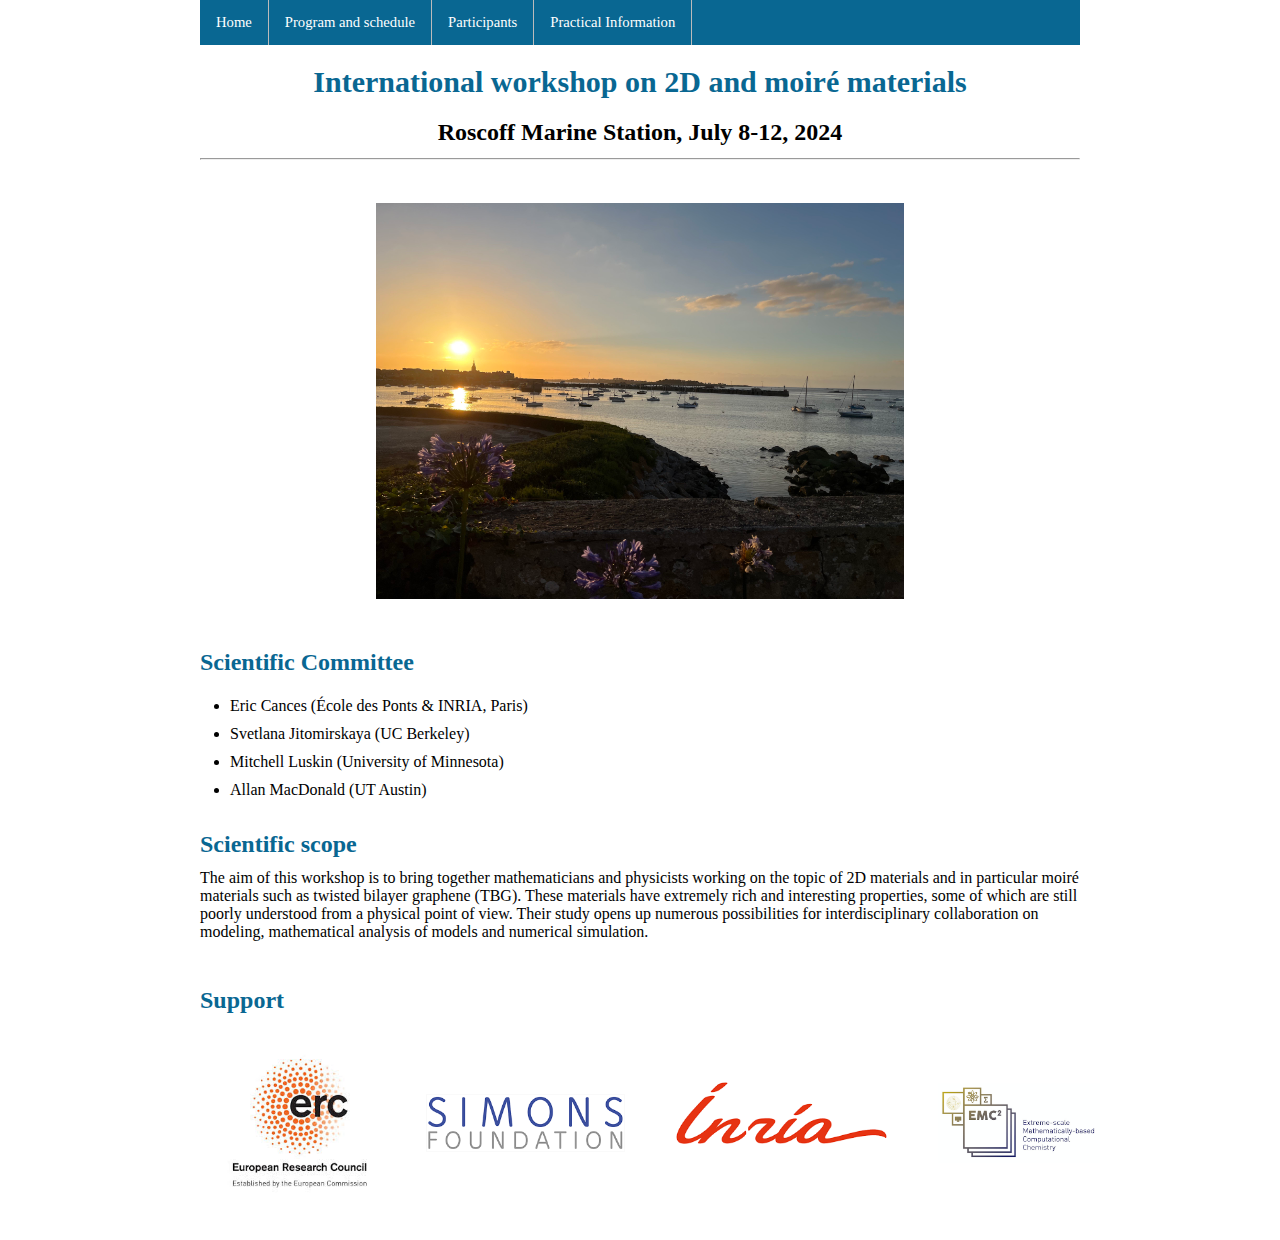
<file: index.html>
<!DOCTYPE html>
<html>
<head>
	<meta http-equiv="Content-Type" content="text/html"; charset="utf-8" />
	<title>Roscoff_2024</title>
	<link rel="stylesheet" href="style.css" type="text/css" media="screen" />
</head>

<body>
	
	<nav>
		<ul>
			<li><a href="index.html">Home</a></li>
            <li><a href="program.html">Program and schedule</a></li>
			<li><a href="speakers.html">Participants</a></li>
			<li><a href="information.html">Practical Information</a></li>
		</ul>
	</nav>
	
	
	<header>
		<h1>International workshop on 2D and moiré materials </h2>
		<h2>Roscoff Marine Station, July 8-12, 2024
		<hr>
	</header>
	
	<!-- *ARTICLE* -->
	<section>

		
<br>

		
		<img src="Images/Roscoff.jpg" alt="Image of Roscoff">
		
<br>
		
		<h1> Scientific Committee</h1>
		
		<ul>
			<li> Eric Cances (École des Ponts & INRIA, Paris) </li>
			<li> Svetlana Jitomirskaya (UC Berkeley) </li>
			<li> Mitchell Luskin (University of Minnesota) </li>
			<li> Allan MacDonald (UT Austin) </li>
		</ul>
		
		
		
		<h1> Scientific scope</h1>		
		<p>

The aim of this workshop is to bring together mathematicians and physicists working on the topic of 2D materials and in particular moiré materials such as twisted bilayer graphene (TBG). These materials have extremely rich and interesting properties, some of which are still poorly understood from a physical point of view. Their study opens up numerous possibilities for interdisciplinary collaboration on modeling, mathematical analysis of models and numerical simulation.

		</p>
	
<br>	
		
		<h1>Support</h1>
		<table>
			<tbody>
				<tr>
					<td>
							<img src="Images/logo_ERC.jpg" alt="ERC" height=150>
					</td>
					<td>
							<img src="Images/logo_Simons.png" alt="Simons" height=100>
						</a>
					</td>
				
					<td>
							<img src="Images/logo_Inria.png" alt="Inria" height=100>
					</td>
					<td>
							<img src="Images/logo_EMC2_ERC.png" alt="EMC2" height=80>
						</a>
				</tr>
			</tbody>
		</table>
		
	</section>
</body>
</html>
</file>
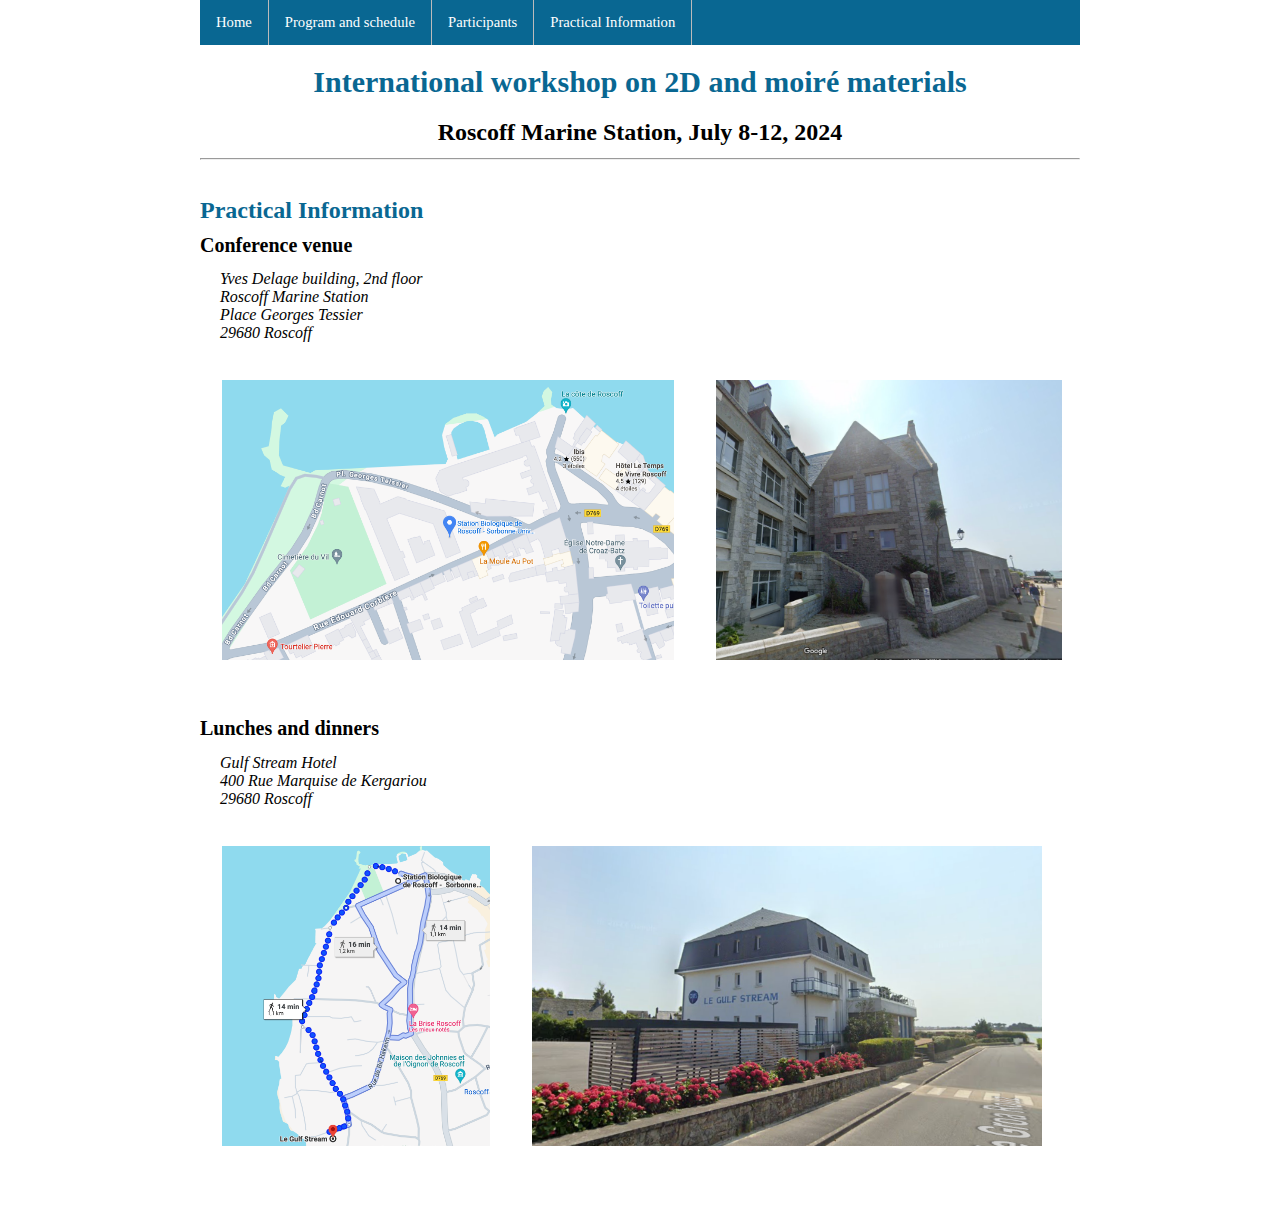
<file: information.html>
<!DOCTYPE html>
<html>
<head>
    <meta http-equiv="Content-Type" content="text/html"; charset="utf-8" />
    <title>Roscoff_2024</title>
    <link rel="stylesheet" href="style.css" type="text/css" media="screen" />
</head>

<body>
    
 	<nav>
		<ul>
			<li><a href="index.html">Home</a></li>
            <li><a href="program.html">Program and schedule</a></li>
			<li><a href="speakers.html">Participants</a></li>
			<li><a href="information.html">Practical Information</a></li>
		</ul>
	</nav>
	
	
	<header>
		<h1>International workshop on 2D and moiré materials </h2>
		<h2>Roscoff Marine Station, July 8-12, 2024
		<hr>
	</header>
    
    <!-- *ARTICLE* -->
    <section>
        
        
        <h1>Practical Information</h1>

     
        
        <h2>Conference venue</h2>
        
        <p>
            <address>
                Yves Delage building, 2nd floor <br>
                Roscoff Marine Station <br>
		Place Georges Tessier <br>
                 29680 Roscoff  <br>
            </address>
        </p>

        <p>
          



<table>
			<tbody>
				<tr>
					
					<td>
							<img src="Images/Marine_Station_1.png" alt="Yves Delage" height=280>
				</td> 
<td>
							<img src="Images/Yves_Delage.png" alt="Yves Delage" height=280>
					</td>
				
				</tr>
			</tbody>
		</table>



         <h2>Lunches and dinners </h2>
        
     <p>
            <address>
                Gulf Stream Hotel <br>
		400 Rue Marquise de Kergariou  <br>
 		29680 Roscoff <br>
            </address>
        </p>


<table>
			<tbody>
				<tr>
					<td>
							<img src="Images/SB_GS.png" alt="Yves Delage" height=300>
					</td>
					<td>
							<img src="Images/Gulf_Stream.png" alt="Yves Delage" height=300>
					</td>
				
				</tr>
			</tbody>
		</table>

    </section>

    <footer>
    </footer>
</body>
</html>
</file>
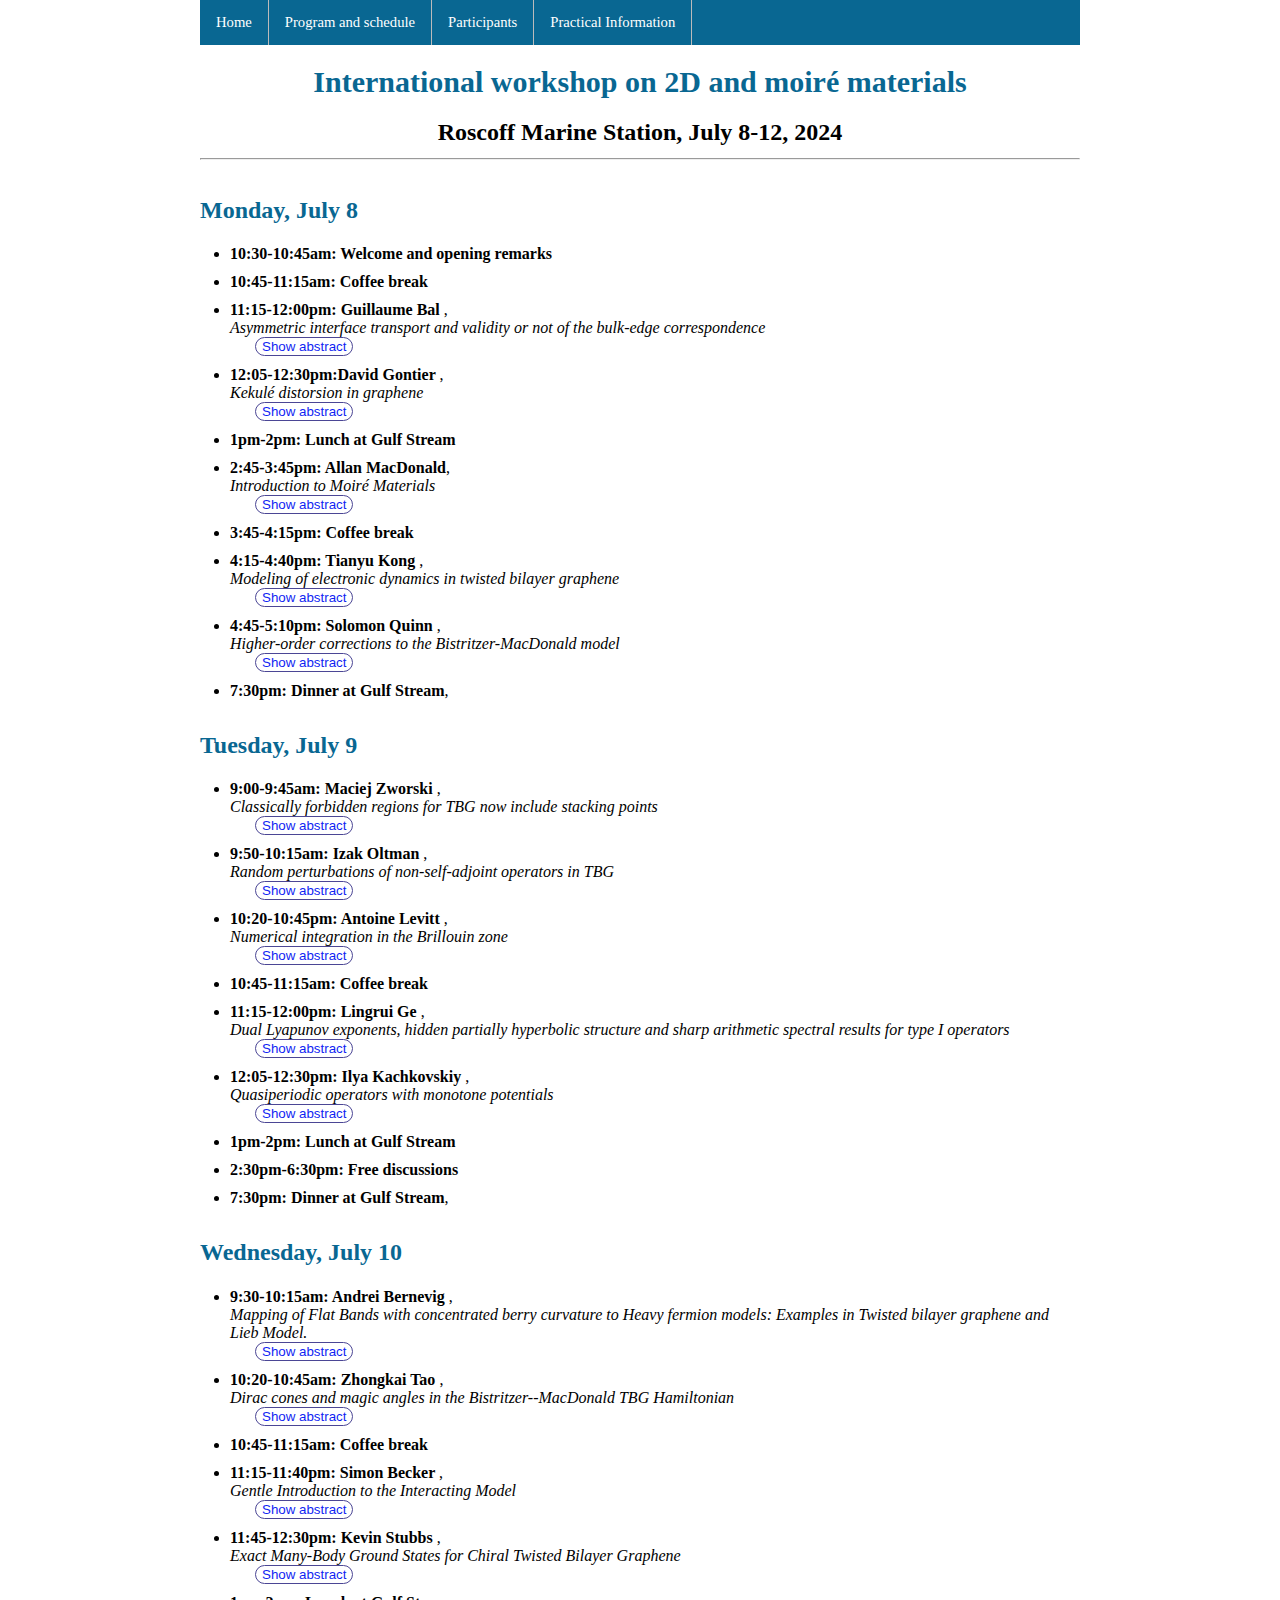
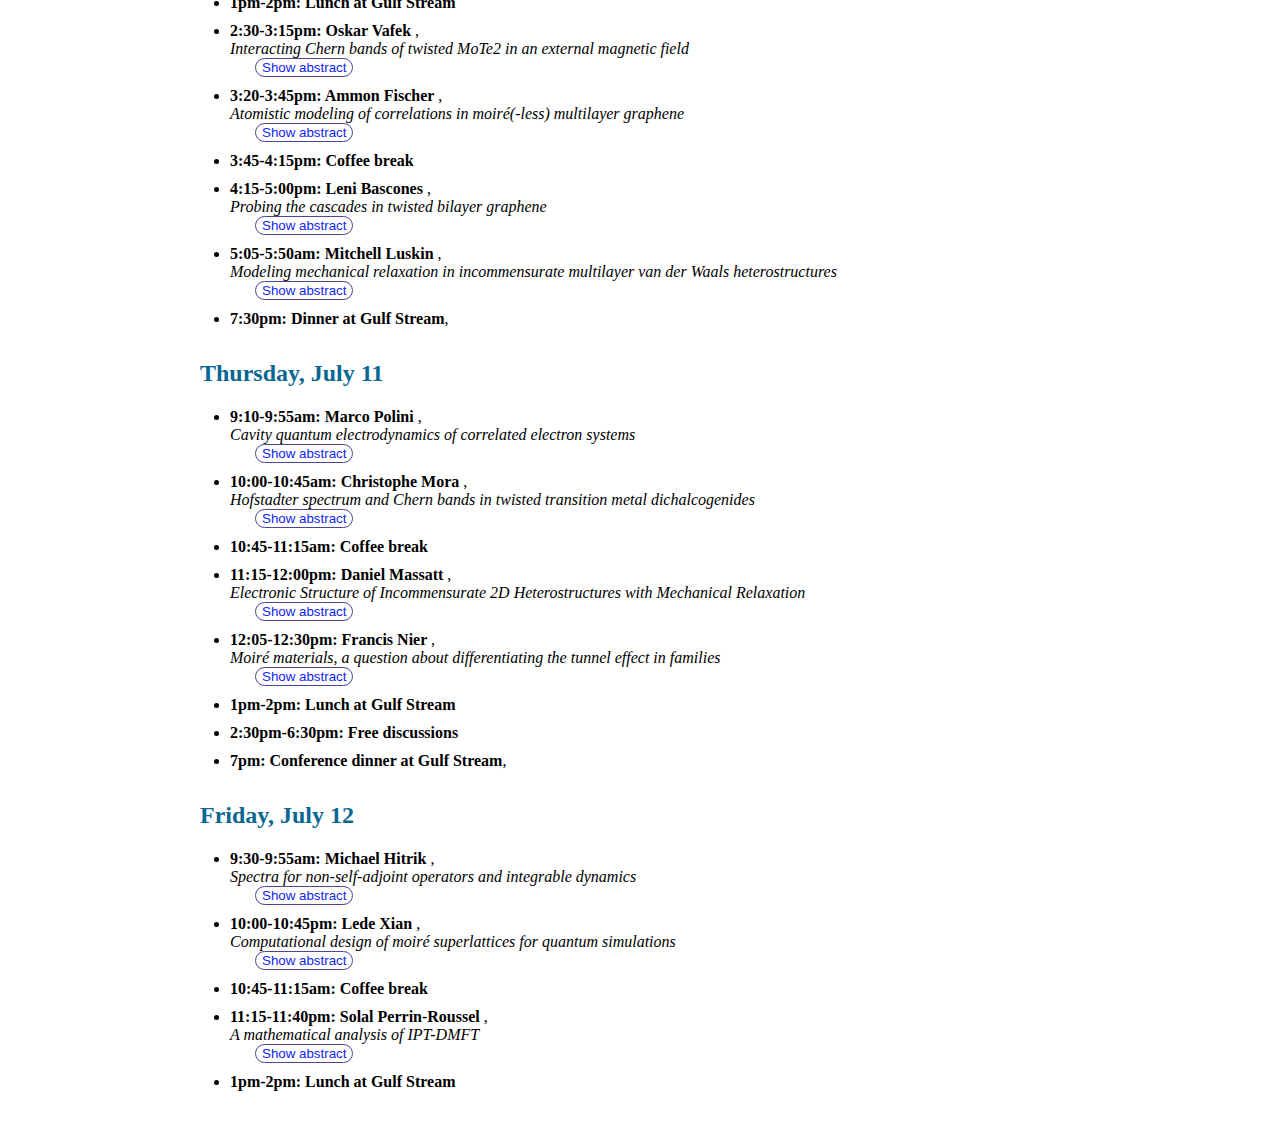
<file: program.html>
<!DOCTYPE html>
<html>
<head>
	<meta http-equiv="Content-Type" content="text/html"; charset="utf-8" />
	<title>Roscoff_2024</title>
	<link rel="stylesheet" href="style.css" type="text/css" media="screen" />
</head>

<body>
	
	<nav>
		<ul>
			<li><a href="index.html">Home</a></li>
            <li><a href="program.html">Program and schedule</a></li>
			<li><a href="speakers.html">Participants</a></li>
			<li><a href="information.html">Practical Information</a></li>
		</ul>
	</nav>
	
	
	<header>
		<h1>International workshop on 2D and moiré materials </h2>
		<h2>Roscoff Marine Station, July 8-12, 2024
		<hr>
	</header>

	
	<!-- *ARTICLE* -->
	<section>
		
		<h1>Monday, July 8 </h1>
		
        <ul>









            <li> <strong> 10:30-10:45am: Welcome and opening remarks </strong> 
                <br>
            </li>
	<li> <strong> 10:45-11:15am: Coffee break </strong> 
                <br>
            </li>
            <li> 
                <strong> 11:15-12:00pm: Guillaume Bal </strong>,
                <br>
                <em>Asymmetric interface transport and validity or not of the bulk-edge correspondence</em>
                <br>
                <input class="spoilerbutton_abstract" type="button" value="Show abstract" onclick="this.value=this.value=='Show abstract'?'Hide abstract':'Show abstract';">
                <div class="abstract">
Topological insulators are systems whose phase affords a topological origin. They find a growing number of applications in e.g., electronics, photonics, and the geophysical sciences. A characteristic feature of such systems is the surprising robustness to perturbation of the asymmetric transport observed along interfaces separating topologically distinct insulating bulks. This talk reviews a classification of partial differential operators and establishes a bulk-edge correspondence (BEC), which relates the quantized interface transport to the easy-to-compute index of a Fredholm operator naturally associated to the insulating bulks. While the BEC applies to general elliptic systems, we show that it fails for a specific (non-elliptic) hydrodynamic model of equatorial waves. In fact, we demonstrate that the BEC might be arbitrarily violated when a Coriolis force parameter admits discontinuities.
                </div>
            </li>
            <!-------------------------------------------->
            <li> 
                <strong> 12:05-12:30pm:David Gontier    </strong>,
                <br>
                <em> Kekulé distorsion in graphene </em>
                <br>
                <input class="spoilerbutton_abstract" type="button" value="Show abstract" onclick="this.value=this.value=='Show abstract'?'Hide abstract':'Show abstract';">
                <div class="abstract">
In this talk, we review what is known about spontaneous deformation of graphene, also called Kekulé distorsion. A result by Frank/Lieb [PRL 2011] shows that, for general Hubbard models, at most three Carbon-Carbon lengths can appear in distorted graphene. We prove that, for the simple Peierls-SSH model, two of these lengths are, actually, equal. This validates one of Kekule prediction ("Kekule-O?). This is joint work with Éric Séré and Thaddeus Roussigné.
                </div>
            </li>
            <!-------------------------------------------->
            <li> 
                <strong>1pm-2pm: Lunch at Gulf Stream </strong>
                <br>
            </li>
            <!-------------------------------------------->
            <!-------------------------------------------->

            <li> 
                <strong>2:45-3:45pm: Allan MacDonald</strong>,
                <br>
                <em> Introduction to Moiré Materials  </em>
                <br>
                <input class="spoilerbutton_abstract" type="button" value="Show abstract" onclick="this.value=this.value=='Show abstract'?'Hide abstract':'Show abstract';">
                <div class="abstract">
Semiconductor or semimetal two-dimensional material multilayers with moiré patterns are accurately described over a limited range of energy by periodic effective Hamiltonians and act like artificial crystals with lattice constants on the 10 nm scale.  These systems have become known as moiré materials.  To date, the most frequently studied moiré materials  have been formed in graphene or transition metal dichalcogenide two-dimensional materials.  I will briefly discuss some of the most interesting properties of known moiré materials, for example the surprising appearance of nearly flat bands in graphene multilayers and of the fractional quantum anomalous Hall effect in TMD bilayers, and attempt to identify some topics that deserve more attention.  Finally, I will discuss `rules’ for the construction of moiré material Hamiltonians and the potential development of new moiré material platforms. 
                </div>
            </li>

	<li> <strong> 3:45-4:15pm: Coffee break </strong> 
                <br>

            <!--------------------------------------->
            <li> 
                <strong>4:15-4:40pm: Tianyu Kong </strong>,
                <br>
                <em>Modeling of electronic dynamics in twisted bilayer graphene </em>
                <br>
                <input class="spoilerbutton_abstract" type="button" value="Show abstract" onclick="this.value=this.value=='Show abstract'?'Hide abstract':'Show abstract';">
                <div class="abstract">
We consider the problem of numerically computing the quantum dynamics of an electron in twisted bilayer graphene. The challenge is that atomic-scale models of the dynamics are aperiodic for generic twist angles because of the incommensurability of the layers. The Bistritzer-MacDonald PDE model, which is periodic with respect to the bilayer?s moire pattern, has recently been shown to rigorously describe these dynamics in a parameter regime. In this talk, we first prove that the dynamics of the tight-binding model of incommensurate twisted bilayer graphene can be approximated by computations on finite domains. The main ingredient of this proof is a speed of propagation estimate proved using Combes-Thomas estimates. We then provide extensive numerical computations which clarify the range of validity of the Bistritzer-MacDonald model.
                </div>
            </li>



             <li> 
                <strong>4:45-5:10pm: Solomon Quinn </strong>,
                <br>
                <em>Higher-order corrections to the Bistritzer-MacDonald model </em>
                <br>
                <input class="spoilerbutton_abstract" type="button" value="Show abstract" onclick="this.value=this.value=='Show abstract'?'Hide abstract':'Show abstract';">
                <div class="abstract">
The first-order continuum model proposed by Bistritzer and MacDonald in 2011 accurately describes the electronic properties of twisted bilayer graphene at small twist angles. In this talk, we discuss extensions of the Bistritzer-MacDonald (BM) model to higher-order partial differential equations in the form of a systematic multiple-scales expansion. We show that the solution of these PDEs accurately approximates the corresponding tight-binding wave function under a natural choice of parameters and given initial conditions that are spectrally localized to the monolayer Dirac points. Symmetries of the higher-order models will also be discussed. This work builds on the 2023 JMP paper by Watson, Kong, MacDonald, and Luskin, which rigorously established the validity of the (first-order) BM model.
                </div>
            </li>

            <!-------------------------------------------->

            <li> 
                <strong>7:30pm: Dinner at Gulf Stream</strong>,
                <br>
            </li>

            <!------------------------------->


        </ul>





        <!-------------------------------------------
        ********************************************
        ---------------------------------------------->

		
		<h1>Tuesday, July 9</h1>
        <ul>




           
            <li> 
                <strong>9:00-9:45am: Maciej Zworski   </strong>,
                <br>
                <em>Classically forbidden regions for TBG now include stacking points</em>
                <br>
                <input class="spoilerbutton_abstract" type="button" value="Show abstract" onclick="this.value=this.value=='Show abstract'?'Hide abstract':'Show abstract';">
                <div class="abstract">
We show exponential decay (as the angle of twisting goes to zero) of eigenstates (protected states + eigenstates at magic angles) in the chiral model of TBG near the hexagon spanned by the stacking
points. Near interior points of the edges it follows from general results (joint with M Hitrik) and based on the geometry of Poisson brackets (with a different proof recently provided by J Sjostrand). Near the stacking points (vertices of the hexagon) it follows from an analytic hypoellipticity argument based on the specific structure of the operator (joint work with Z Tao).
                </div>
            </li>

            <!-------------------------------------------->

     
           <li> 
                <strong>9:50-10:15am:  Izak Oltman </strong>,
                <br>
                <em> Random perturbations of non-self-adjoint operators in TBG </em>
                <br>
                <input class="spoilerbutton_abstract" type="button" value="Show abstract" onclick="this.value=this.value=='Show abstract'?'Hide abstract':'Show abstract';">
                <div class="abstract">
In this talk, I will briefly survey current results about random perturbations of non-self-adjoint operators arising in modeling twisted bilayer graphene. I will then present a general result about the spectral properties of random compact perturbations of Fredholm operators of index 0. This is joint work with Simon Becker and Martin Vogel.
                </div>
            </li>

      


        <li> 
            <strong>10:20-10:45pm:  Antoine Levitt  </strong>,
            <br>
            <em> Numerical integration in the Brillouin zone  </em>
            <br>
            <input class="spoilerbutton_abstract" type="button" value="Show abstract" onclick="this.value=this.value=='Show abstract'?'Hide abstract':'Show abstract';">
            <div class="abstract">
 I will review numerical methods for the computation of Brillouin zone integrals, focusing on a recently introduced Brillouin zone complex deformation, which allows for the direct computation, without regularization, of Green functions and resonances.
            </div>
        </li>

 
            <li> <strong> 10:45-11:15am: Coffee break </strong> 
                <br>
            </li>


        <li> 
            <strong>11:15-12:00pm: Lingrui Ge  </strong>,
            <br>
                <em>Dual Lyapunov exponents, hidden partially hyperbolic structure and sharp arithmetic spectral results for type I operators</em>
                <br>
                <input class="spoilerbutton_abstract" type="button" value="Show abstract" onclick="this.value=this.value=='Show abstract'?'Hide abstract':'Show abstract';">
                <div class="abstract">
We exploit various structures of dual cocycles and develop several new concepts and tools for the study of one-frequency quasiperiodic operators with analytic potentials. As applications we solve three long-standing arithmetic conjectures: the ten martini problem, sharp phase transition in frequency and absolute continuity of the integrated density of states for all frequencies for the entire class of type I operators. 
                </div>
            
            
        </li>
        <li> 
            <strong>12:05-12:30pm: Ilya Kachkovskiy </strong>,
            <br>
            <em>Quasiperiodic operators with monotone potentials </em>
            <br>
            <input class="spoilerbutton_abstract" type="button" value="Show abstract" onclick="this.value=this.value=='Show abstract'?'Hide abstract':'Show abstract';">
            <div class="abstract">
Quasiperiodic operators with monotone potentials can be considered as a natural generalization of the Maryland model. This talk addresses several recent and ongoing projects, in collaboration with S. Jitomirskaya, S. Krymskii, L. Parnovski, and R. Shterenberg, that include:
1) Sharp non-perturbative arithmetic phase transition between localization and singular continuous spectra in dimension one;
2) Localization in higher dimension using perturbative methods;
3) The geometry of the spectra of such operators.
The main focus of the talk will be the one-dimensional case, where the most complete results can be obtained.
            </div>
        </li>
        

        <!-------------------------------------------->
        <li> 
            <strong> 1pm-2pm: Lunch at Gulf Stream </strong>
            <br>
        </li>
        <!-------------------------------------------->
        <!-------------------------------------------->

        <li> 
            <strong> 2:30pm-6:30pm: Free discussions </strong>
<br>
        </li>

        <!------------------------------->

   
            <!-------------------------------------------->

            <li> 
                <strong>7:30pm: Dinner at Gulf Stream</strong>,
                <br>
            </li>

            <!------------------------------->


        </ul>


        <!-------------------------------------------
        ********************************************
        ---------------------------------------------->

		
		<h1>Wednesday, July 10</h1>
        <ul>




           
            <li> 
                <strong>9:30-10:15am: Andrei Bernevig  </strong>,
                <br>
                <em>Mapping of Flat Bands with concentrated berry curvature to Heavy fermion models: Examples in Twisted bilayer graphene and Lieb Model. </em>
                <br>
                <input class="spoilerbutton_abstract" type="button" value="Show abstract" onclick="this.value=this.value=='Show abstract'?'Hide abstract':'Show abstract';">
                <div class="abstract">
TBA
                </div>
            </li>

            <!-------------------------------------------->

            <li> 
                <strong>10:20-10:45am:  Zhongkai Tao </strong>,
                <br>
                <em>Dirac cones and magic angles in the Bistritzer--MacDonald TBG Hamiltonian </em>
                <br>
                <input class="spoilerbutton_abstract" type="button" value="Show abstract" onclick="this.value=this.value=='Show abstract'?'Hide abstract':'Show abstract';">
                <div class="abstract">
We demonstrate the generic existence of Dirac cones in the full Bistritzer--MacDonald Hamiltonian for twisted bilayer graphene. Its complementary set, when Dirac cones are absent, is the set of magic angles. We show the stability of magic angles obtained in the chiral limit by demonstrating that the perfectly flat bands transform into quadratic band crossings when perturbing away from the chiral limit. Moreover, using the invariance of Euler number, we show that at magic angles there are more band crossings beyond these quadratic band crossings. This is the first result showing the existence of magic angles for the full Bistritzer--MacDonald Hamiltonian and solves Open Problem No. 2 proposed in the recent survey of Zworski. This is joint work with Simon Becker, Solomon Quinn, Alexander Watson and Mengxuan Yang.
                </div>
            </li>

            <li> <strong> 10:45-11:15am: Coffee break </strong> 
                <br>
            </li>


        <li> 
            <strong>11:15-11:40pm: Simon Becker  </strong>,
            <br>
                <em> Gentle Introduction to the Interacting Model</em>
                <br>
                <input class="spoilerbutton_abstract" type="button" value="Show abstract" onclick="this.value=this.value=='Show abstract'?'Hide abstract':'Show abstract';">
                <div class="abstract">
In recent years, twisted bilayer graphene (TBG) has emerged as a captivating subject in condensed matter physics, offering a platform for exploring novel electronic phenomena due to its unique band structure. This talk tries to provide a gentle introduction to the interacting model of twisted bilayer graphene, aiming to set a foundation for the subsequent detailed presentation by Kevin Stubbs.                </div>
            
            
        </li>
        <li> 
            <strong>11:45-12:30pm: Kevin Stubbs  </strong>,
            <br>
            <em> Exact Many-Body Ground States for Chiral Twisted Bilayer Graphene </em>
            <br>
            <input class="spoilerbutton_abstract" type="button" value="Show abstract" onclick="this.value=this.value=='Show abstract'?'Hide abstract':'Show abstract';">
            <div class="abstract">
Abstract: One of the most remarkable theoretical findings of magic angle twisted bilayer graphene (TBG) is existence of Hartree-Fock states which are exact ground states of the corresponding interacting Hamiltonian at the chiral limit. The key properties which led to this remarkable result have been idealized to define flat-band interacting (FBI) Hamiltonians. In this talk, I will discuss our recent work which characterizes all possible Hartree-Fock ground states for frustration-free FBI Hamiltonians. I will also present some new findings which prove, in certain cases, that all many-body ground states of the FBI Hamiltonian for TBG can be written as a linear combination of Hartree-Fock ground states. This talk is based on joint work with Simon Becker and Lin Lin.            </div>
        </li>
        

        <!-------------------------------------------->
        <li> 
            <strong> 1pm-2pm: Lunch at Gulf Stream </strong>
            <br>
        </li>
        <!-------------------------------------------->
        <!-------------------------------------------->





           
            <li> 
                <strong>2:30-3:15pm: Oskar Vafek </strong>,
                <br>
                <em> Interacting Chern bands of twisted MoTe2 in an external magnetic field </em>
                <br>
                <input class="spoilerbutton_abstract" type="button" value="Show abstract" onclick="this.value=this.value=='Show abstract'?'Hide abstract':'Show abstract';">
                <div class="abstract">
TBA
                </div>
            </li>

            <!-------------------------------------------->

            <li> 
                <strong>3:20-3:45pm:  Ammon Fischer </strong>,
                <br>
                <em>Atomistic modeling of correlations in moiré(-less) multilayer graphene  </em>
                <br>
                <input class="spoilerbutton_abstract" type="button" value="Show abstract" onclick="this.value=this.value=='Show abstract'?'Hide abstract':'Show abstract';">
                <div class="abstract">
The experimental observation of flavor-symmetry broken phases and superconductivity in multilayer graphene has raised great theoretical interest in the competition and collaboration of various ordered phases at low electronic densities. In this density regime, the momentum 'localization' of the Fermi pockets around the graphene valleys $K^{\nu}$ motivates a pure momentum space formalism of the low-energy physics, where the locality and length scale of emergent phenomena is hidden. To tackle this problem, we bridge between existing continuum theories and \textit{ab-initio} studies of rhombohedral multilayer graphene by formulating the low-energy physics in terms of supercell Wannier functions, i.e. flavor-polarized wave-packets with mesoscopic extent. Starting from an \textit{ab-initio} electronic structure theory comprising the atomic carbon $p_z$-orbitals, the momentum 'localization' of the Fermi surface pockets around the graphene valleys $K^{\nu}$ is circumvented by backfolding the $\pi$-bands in the concomitant mini-Brillouin zone of the supercell, reminiscent of their (twisted) moiré counterparts. By projecting an orbital-resolved, dual-gated Coulomb interaction to the effective Wannier basis, we find that the low-energy physics of rhombohedral multilayer graphene is governed by weak electron-electron interactions. This opens the door for material-realistic characterization of correlated phenomena including superconductivity from first-principles within diagrammatically unbiased weak-coupling methods like the functional renormalization group.
                </div>
            </li>

            <li> <strong> 3:45-4:15pm: Coffee break </strong> 
                <br>
            </li>


        <li> 
            <strong>4:15-5:00pm: Leni Bascones   </strong>,
            <br>
                <em> Probing the cascades in twisted bilayer graphene </em>
                <br>
                <input class="spoilerbutton_abstract" type="button" value="Show abstract" onclick="this.value=this.value=='Show abstract'?'Hide abstract':'Show abstract';">
                <div class="abstract">
The cascades in twisted bilayer graphene involve a reorganization of the spectral weight up to several tens meV with resets, band flattening, minima of the density of states at the Fermi level in STM experiments and sawtooh peaks in the inverse compressibility. Recently, based on DMFT calculations, we showed that the formation of local moments and heavy quasiparticles, and not a symmetry breaking process, is responsible for the cascade phenomena.  After introducing, the cascades and our results for the STM and inverse compressibility, I will discuss how this description compares with  other observed phenomena in TBG and propose novel ways to probe the cascades. 
                </div>
            
            
        </li>

      <li> 
                <strong>5:05-5:50am:  Mitchell Luskin </strong>,
                <br>
                <em>Modeling mechanical relaxation in incommensurate multilayer van der Waals heterostructures</em>
                <br>
                <input class="spoilerbutton_abstract" type="button" value="Show abstract" onclick="this.value=this.value=='Show abstract'?'Hide abstract':'Show abstract';">
                <div class="abstract">
The incommensurate stacking of multilayered two-dimensional materials is a challenging problem from a theoretical perspective and an intriguing avenue for manipulating their physical properties. We will present a multiscale model to obtain the mechanical relaxation pattern of twisted trilayer van der Waals (vdW) heterostructures with two independent twist angles, a generally incommensurate system without a supercell description. We adopt the configuration space as a natural description of such incommensurate layered materials, based on the local environment of atomic positions, bypassing the need for commensurate approximations.

To obtain the relaxation pattern, we perform energy minimization with respect to the relaxation displacement vectors.   We show that the relaxation patterns of twisted trilayer graphene is “moiré of moiré,” as a result of the incommensurate coupling two bilayer moiré patterns. We also show that, in contrast to the symmetry-preserving in-plane relaxation in twisted bilayers, trilayer relaxation can break the two-fold rotational symmetry about the xy plane when the two twist angles are equal.
                </div>
            </li>

        

   
            <!-------------------------------------------->

            <li> 
                <strong>7:30pm: Dinner at Gulf Stream</strong>,
                <br>
            </li>

            <!------------------------------->


        </ul>
            

        <!-------------------------------------------
        ********************************************
        ---------------------------------------------->

		
		<h1>Thursday, July 11</h1>
       

       <ul>




           
            <li> 
                <strong>9:10-9:55am: Marco Polini   </strong>,
                <br>
                <em>Cavity quantum electrodynamics of correlated electron systems</em>
                <br>
                <input class="spoilerbutton_abstract" type="button" value="Show abstract" onclick="this.value=this.value=='Show abstract'?'Hide abstract':'Show abstract';">
                <div class="abstract">
TBA
                </div>
            </li>

            <!-------------------------------------------->

            <li> 
                <strong>10:00-10:45am:  Christophe Mora </strong>,
                <br>
                <em>Hofstadter spectrum and Chern bands in twisted transition metal dichalcogenides </em>
                <br>
                <input class="spoilerbutton_abstract" type="button" value="Show abstract" onclick="this.value=this.value=='Show abstract'?'Hide abstract':'Show abstract';">
                <div class="abstract">
We discuss the band structure of twisted bilayer transition metal dichalcogenides, such as WSe2, under an applied magnetic field. Employing the recently developed adiabatic model of twisted transition metal dichalcogenides, we show a particularly simple band structure at one negative flux quantum per unit cell where the fictitious magnetic field is on average canceled. By varying the twist angle, we explore the evolution of the magnetic butterfly spectrum from a regime characterized by well-localized orbitals to one of nearly plane waves. We hence clarify the origin of the topological bands identified at zero magnetic field.

Furthermore, we analyze the magnetic field spectrum of twisted bilayer MoTe2, which has recently been suggested to feature higher Landau level analogues. We show that at negative unit flux per unit cell, the bands display remarkable similarity to nearly free electrons, even in regimes where the adiabatic approximation breaks down. This sheds new light on the interpretation of the recently observed topologically ordered states in MoTe2.

                </div>
            </li>

            <li> <strong> 10:45-11:15am: Coffee break </strong> 
                <br>
            </li>


        <li> 
            <strong>11:15-12:00pm: Daniel Massatt </strong>,
            <br>
                <em>  Electronic Structure of Incommensurate 2D Heterostructures with Mechanical Relaxation  </em>
                <br>
                <input class="spoilerbutton_abstract" type="button" value="Show abstract" onclick="this.value=this.value=='Show abstract'?'Hide abstract':'Show abstract';">
                <div class="abstract">
Incommensurate 2D materials with two similar periodicities form large moiré patterns resulting in unique electronic properties including correlated insulators and superconductors. Before studying correlated effects, a thorough understanding of the single-particle picture is critical.  In this work, we discuss momentum space methodologies to build algorithms for computing observables and quasi-band structure of incommensurate heterostructures for ab-initio tight-binding models. We exploit the ergodicity of the misalignment, and carefully selected perturbative expansions in momentum space with a thorough error analysis describing the effects of the large moire scale. The effects of mechanical relaxation are also considered, resulting in long-range momentum scattering.
                </div>
            
            
        </li>
        <li> 
            <strong>12:05-12:30pm: Francis Nier </strong>,
            <br>
            <em> Moiré materials, a question about differentiating the tunnel effect in families </em>
            <br>
            <input class="spoilerbutton_abstract" type="button" value="Show abstract" onclick="this.value=this.value=='Show abstract'?'Hide abstract':'Show abstract';">
            <div class="abstract">
After recalling some techniques for recovering effective equations from Floquet-Bloch theory and semiclassical techniques for modulated periodic hamiltonians. I will show how questions about differentiable versions of sharp tunnel effect asymptotics in a double well problem arise in moiré materials.
            </div>
        </li>
        

        <!-------------------------------------------->
        <li> 
            <strong> 1pm-2pm: Lunch at Gulf Stream </strong>
            <br>
        </li>
        <!-------------------------------------------->
        <!-------------------------------------------->

        <li> 
            <strong> 2:30pm-6:30pm: Free discussions </strong>
<br>
        </li>

        <!------------------------------->

   
            <!-------------------------------------------->

            <li> 
                <strong>7pm: Conference dinner at Gulf Stream</strong>,
                <br>
            </li>

            <!------------------------------->


        </ul>

        </ul>
            

        <!-------------------------------------------
        ********************************************
        ---------------------------------------------->

		
		<h1>Friday, July 12</h1>
        <ul>


 
           
            <li> 
                <strong>9:30-9:55am: Michael Hitrik   </strong>,
                <br>
                <em> Spectra for non-self-adjoint operators and integrable dynamics</em>
                <br>
                <input class="spoilerbutton_abstract" type="button" value="Show abstract" onclick="this.value=this.value=='Show abstract'?'Hide abstract':'Show abstract';">
                <div class="abstract">
Non-self-adjoint operators appear in many settings, from kinetic theory and quantum mechanics to linearizations of equations of mathematical physics. The spectral analysis of such operators, while often notoriously difficult, reveals a wealth of new phenomena, compared with their self-adjoint counterparts: spectra for non-self-adjoint operators may display fascinating features, such as lattices of eigenvalues for operators of Kramers-Fokker-Planck type, say, and eigenvalues for operators with analytic coefficients in dimension one, concentrated to unions of curves in the complex spectral plane. In this talk, we shall give a broad introduction to the spectral analysis of non-self-adjoint perturbations of self-adjoint operators in dimension two, under the assumption that the classical flow of the unperturbed part is completely integrable. It turns out that spectra of such operators often have structures of distorted two-dimensional lattices, given by quantization conditions of Bohr-Sommerfeld type. This talk is based on a series of joint works with Johannes Sjöstrand.
                </div>
            </li>

            <!-------------------------------------------->

 


        <li> 
            <strong>10:00-10:45pm: Lede Xian </strong>,
            <br>
                <em>  Computational design of moiré superlattices for quantum simulations   </em>
                <br>
                <input class="spoilerbutton_abstract" type="button" value="Show abstract" onclick="this.value=this.value=='Show abstract'?'Hide abstract':'Show abstract';">
                <div class="abstract">
Twisted two-dimensional materials are one of the popular research topics in the field of 2D materials and condensed matter physics. Twisted stacking allows one to turn 2D materials into strongly correlated systems, providing unpretending opportunity to investigate strongly correlated physics in a relatively simple but highly tunable setup. While early research started from twisted graphene systems, using large-scale Density Functional Theory calculations, we extend the study to various other 2D materials, such as twisted BN, MoS2, GeSe, etc. Basing on the electronic structures and atomic symmetry of 2D materials, we can design twisted moiré systems to realize strongly correlated models in various lattice types and in different dimensionalities. More recently, we further design moiré systems that can realize a square-lattice Hubbard model strong frustration due to the next nearest neighbour hopping, which are expected to host unconventional superconductivity in close analogy to those of cuprate high-temperature superconductors. We believe these highly tunable 2D moiré systems will provide novel platforms for the simulation of correlated quantum state of matters.                </div>
            
            
          <li> <strong> 10:45-11:15am: Coffee break </strong> 
                <br>
            </li>


        </li>
        <li> 
            <strong>11:15-11:40pm: Solal Perrin-Roussel </strong>,
            <br>
            <em> A mathematical analysis of IPT-DMFT </em>
            <br>
            <input class="spoilerbutton_abstract" type="button" value="Show abstract" onclick="this.value=this.value=='Show abstract'?'Hide abstract':'Show abstract';">
            <div class="abstract">
In this talk, I will present the work carried out in collaboration with Eric Cancès and Alfred Kirsch. In this work, we provide a mathematical analysis of the Dynamical Mean-Field Theory, a celebrated representative of a class of approximations in quantum mechanics known as embedding methods. I will start by a mathematical formulation of the Dynamical Mean-Field Theory equations for the finite Hubbard model. After recalling the definition and properties of one-body time-ordered Green's functions and self-energies, and the mathematical structure of the Hubbard and Anderson impurity models, I will describe a specific impurity solver, namely the Iterated Perturbation Theory solver, which can be conveniently formulated using Matsubara's Green's functions. Within this framework, I will state our main result, namely that under certain assumptions, the Dynamical Mean-Field Theory equations admit a solution for any set of physical parameters. The mathematical objects are closely related to the Nevanlinna-Riesz theory, on which I will give some insights for understanding the properties of the solutions.
            </div>
        </li>
        

        <!-------------------------------------------->
        <li> 
            <strong> 1pm-2pm: Lunch at Gulf Stream </strong>
            <br>
        </li>
        <!-------------------------------------------->
        <!-------------------------------------------->


        </ul>
            
            
		
	</section>
	<footer>
	</footer>
</body>
</html
</file>
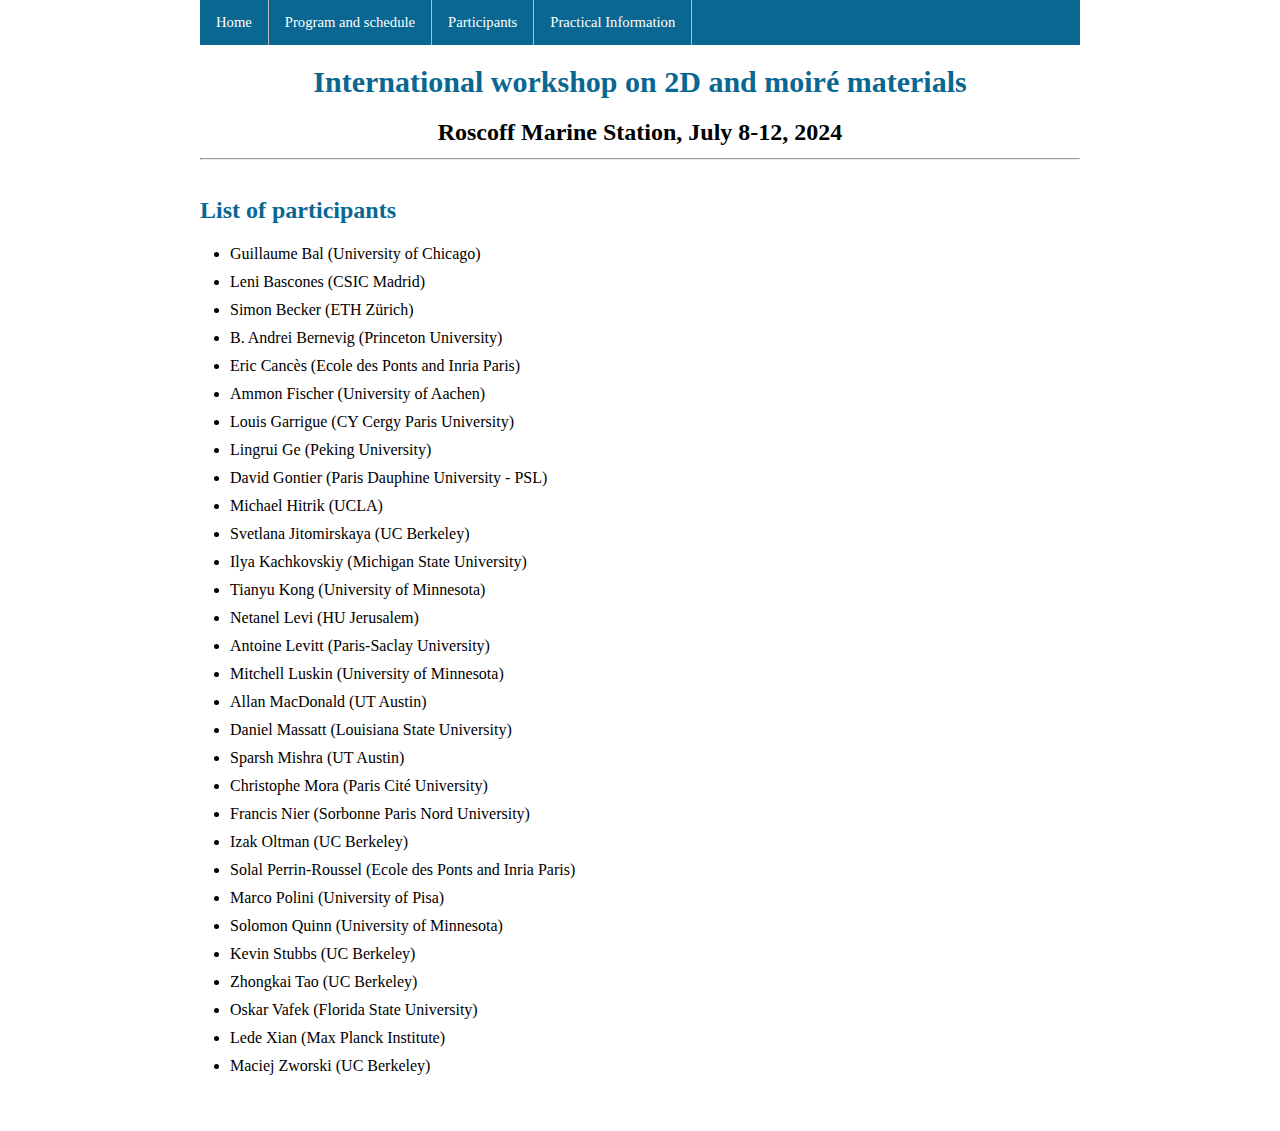
<file: speakers.html>
<!DOCTYPE html>
<html>
<head>
	<meta http-equiv="Content-Type" content="text/html"; charset="utf-8" />
	<title>Roscoff_2024</title>
	<link rel="stylesheet" href="style.css" type="text/css" media="screen" />
</head>

<body>
	
	<nav>
		<ul>
			<li><a href="index.html">Home</a></li>
            <li><a href="program.html">Program and schedule</a></li>
			<li><a href="speakers.html">Participants</a></li>
			<li><a href="information.html">Practical Information</a></li>
		</ul>
	</nav>
	
	
	<header>
		<h1>International workshop on 2D and moiré materials </h2>
		<h2>Roscoff Marine Station, July 8-12, 2024
		<hr>
	</header>
	
	<!-- *ARTICLE* -->
	<section>
		<h1>List of participants</h1>
		
		<ul>
			<li> Guillaume Bal (University of Chicago) </li>
			<li> Leni Bascones (CSIC Madrid)  </li>
			<li> Simon Becker (ETH Zürich)   </li>
			<li> B. Andrei Bernevig (Princeton University)  </li>
			<li> Eric Cancès (Ecole des Ponts and Inria Paris) </li>
			<li> Ammon Fischer (University of Aachen)  </li>
			<li> Louis Garrigue (CY Cergy Paris University)  </li>
			<li> Lingrui Ge (Peking University)  </li>
			<li> David Gontier (Paris Dauphine University - PSL)  </li>
			<li> Michael Hitrik (UCLA)  </li>
			<li> Svetlana Jitomirskaya (UC Berkeley)  </li>
			<li> Ilya Kachkovskiy (Michigan State University) </li>
			<li> Tianyu Kong (University of Minnesota)  </li>
			<li> Netanel Levi (HU Jerusalem)  </li>
			<li> Antoine Levitt (Paris-Saclay University)  </li>
			<li> Mitchell Luskin (University of Minnesota)  </li>
			<li> Allan MacDonald (UT Austin)  </li>
			<li> Daniel Massatt (Louisiana State University)  </li>
			<li> Sparsh Mishra (UT Austin)  </li>
			<li> Christophe Mora (Paris Cité University)  </li>
			<li> Francis Nier (Sorbonne Paris Nord University)  </li>
			<li> Izak Oltman (UC Berkeley)  </li>
			<li> Solal Perrin-Roussel (Ecole des Ponts and Inria Paris)  </li>
			<li> Marco Polini (University of Pisa)  </li>
			<li> Solomon Quinn (University of Minnesota)  </li>
			<li> Kevin Stubbs (UC Berkeley)  </li>
			<li> Zhongkai Tao (UC Berkeley)  </li>
			<li> Oskar Vafek (Florida State University)  </li>
			<li> Lede Xian (Max Planck Institute)  </li>
			<li> Maciej Zworski (UC Berkeley)  </li>
		</ul>
		
		
	</section>
	<footer>
	</footer>
</body>
</html>
</file>
<file: style.css>
html
{
    height:100%;
}

/* BODY */
body {
    font-family:  Palatino, "Palatino Linotype", "Palatino LT STD", Georgia, serif;
    /* font-family : 'Bookman Old Style' ; Belle font pour un autre*/;
    font-size:11pt;
    background-color: white;
    max-width:60em;
    margin:0 auto;
    padding:0;
    height:100%;
    text-align: left;
}

/*NAV */
nav ul {
    top: 0;
    width: 100%;
    list-style: none;
    margin: 0;
    padding: 0;
    overflow: hidden;
    background-color: #096792;;
}

nav li {
    float: left;
    border-right: 1px solid #bbb;
}

nav li a {
    display: block;
    color: white;
    text-align: center;
    padding: 14px 16px;
    text-decoration: none;
}


/* Change the link color to #111 (black) on hover */
nav li a:hover {
    background-color:  #052d3f;
}


/***************************************************/

header {
    text-align: center;
    max-width: 60em;
    padding:  auto;
    margin:  auto;
}

header h1 { /* just for the name */
    font-size: 30px;
    color: #096792;
}

header h2 { /* just for the name */
    font-size: 24px;
}

header h3 { /* just for the name */
    font-size: 20px;
}

/***************/
/*SECTION */
section {
    background-color: white;
    max-width: 60em;
    line-height: 18px;
    padding: 5px 0px 0px 0px;
    margin: 0 auto;
    font-size: 16px;
}


section h1 {
    color: #096792;
    font-size: 24px;
}

section h2 {
    font-size: 20px;
}


section img {
    display: block;
    margin-left: auto;
    margin-right: auto;
    margin-bottom: 20px;
    width: 60%;
}


section ul {
    padding: 10px 10px 10px 10px; 
}

section li {
    margin-left: 20px;
    padding-bottom: 10px;
}

section a {
    color: #111FF3;
}

section a:hover {
    color:#0299bb;
    -webkit-transition-duration: 0.4s; /* Safari */
    transition-duration: 0.4s;
}

address {
    margin-left:20px;
    display: block;
  }


dl {
    width: 100%;
    padding-left: 20px;
    margin-bottom: 10px;
    overflow: hidden;
}

dt {
    font-weight: bold;
    float: left;
    width: 15%;
    min-width:6em;
    margin-top: 20px
    
}

dd {
    width: 85%;
    margin-top: 20px;
    margin-left: 15%;
}


td {
    padding:20px;
}
td img {
    display: block;
    width: auto;
}


footer{
    padding-top: 20px;
    margin-bottom: 50px;
}

/* Abstract */
.spoilerbutton_abstract {
    color:#111FF3;
    background-color: white;
    -webkit-transition-duration: 0.4s; /* Safari */
    transition-duration: 0.4s;

    border-radius: 10px;
    border: 1px solid #4B4695;
    margin-left: 25px;
}

.spoilerbutton_abstract:hover {
    color:white;
    background-color: #111FF3;
}

.abstract { 
    max-width:60em;
    padding: 3px 0px 5px 5px;
    margin:0, auto;
    white-space: pre-wrap;
    display:none;
}

.spoilerbutton_abstrat[value="Show abstract"] + .abstract {
    display:none;
}
.spoilerbutton_abstract[value="Hide abstract"] + .abstract {
    display:block;
} 


/***************/
/* CORONAVIRUS */
#coronavirus {
    font-size: 16px;
    border-radius: 15px;
    border: 2px solid red;
    padding: 5px 0px 0px 15px;
    margin:15px;
    background-color: yellow;
    color:red;
}
</file>
